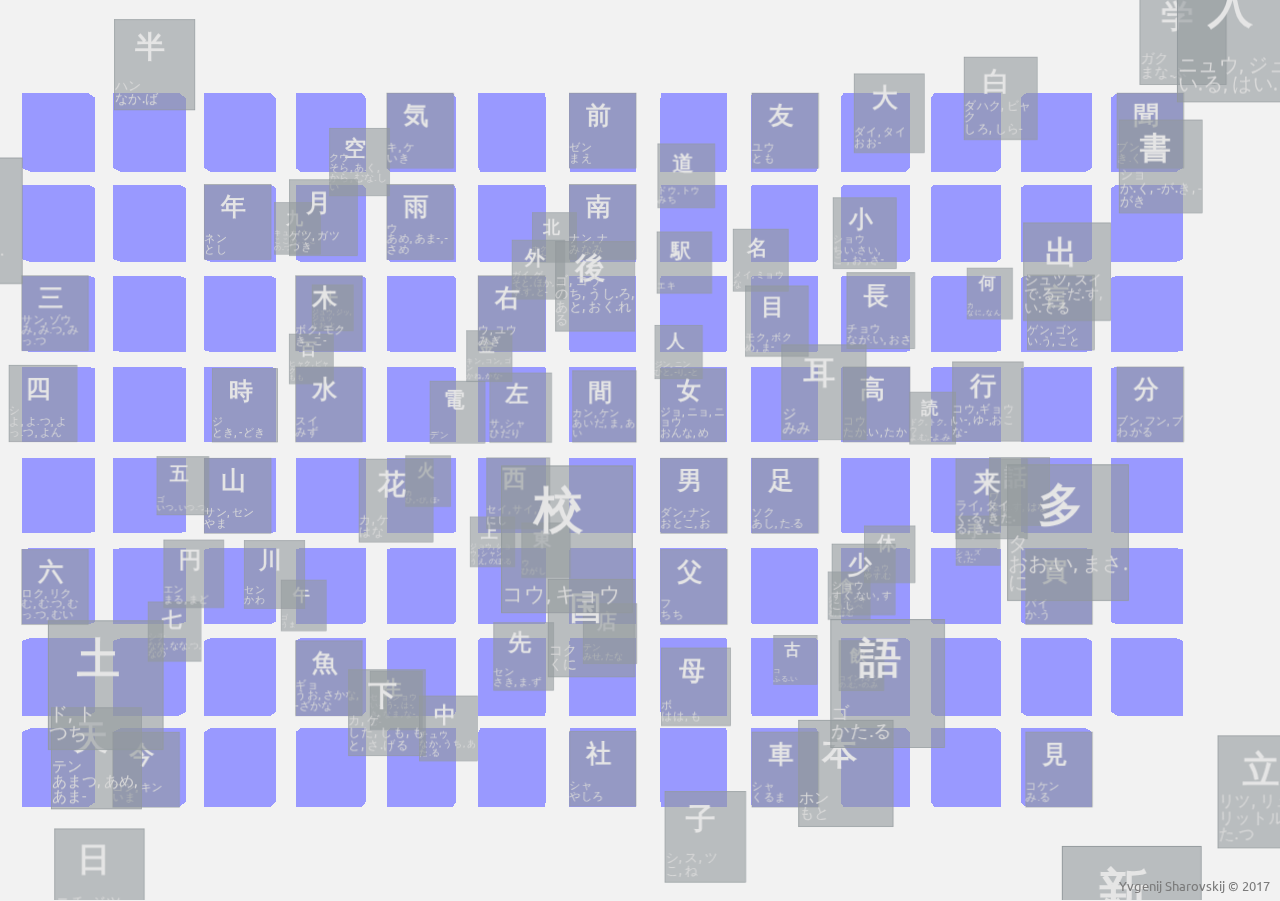
<file: index.html>
<!doctype html>
<html lang="jp">
<head>
	<meta charset="UTF-8">
 	<meta name="author" content="Yvgenij Sharovskij">
  	<meta name="keywords" content="日本語能力試験 , JLPT, N5, 漢字, Kanji, Yvgenij Sharovskij, Three.js, webVR">
  	<meta name="description" content="これはThree.jsとwebVRに基づいて日本語能力試験 (JLPT) N5の漢字グリッドです。2010年以前のJLPT試験からの104字が含まれている。">
    <meta http-equiv="x-ua-compatible" content="ie=edge">

	<link href="http://fonts.googleapis.com/css?family=Ubuntu:300,400,700" rel="stylesheet" type="text/css">
    
    <link rel="stylesheet" href="stylesheets/reset.css">
    <link rel="stylesheet" href="stylesheets/style.min.css"> 

	<title>日本語能力試験  N5: 漢字</title>
</head>

<body>

<div class="page-container">
	<div id="container"></div>
	
<footer class="footer-container"> 	
	<div class="footer-copy">
		<a href="https://yvgenijsharovskij.github.io/">Yvgenij Sharovskij</a> &copy; 2017
	</div>     
</footer> <!-- footer-container -->

</div> <!-- page-container -->
	
<!-- unobtrusive <script> -->	
<script src="js/webvr-polyfill.min.js"></script> 
<script src="js/three.min.js"></script>
<script src="js/detector.min.js"></script>
<script src="js/VREffect.min.js"></script>
<script src="js/tween.min.js"></script>
<script src="js/CSS3DRenderer.min.js"></script>
<script src="js/OrbitControls.min.js"></script>
<!-- custom -->
<script src="js/N5Kanji.min.js"></script>
<script src="js/main.min.js"></script>

</body>
</html>
</file>
<file: stylesheets/style.min.css>
.kanji-box .hatsuon,.kanji-box .kanji,.kanji-box:hover{transition:all 1s}body,html{height:100%}body{font-size:100%;font-family:Ubuntu,sans-serif;color:#222;background-color:#F2F2F2;-webkit-font-smoothing:antialiased;-moz-osx-font-smoothing:grayscale;overflow:hidden}a{color:#7b7b7b;text-decoration:none}a:hover{color:#aeaeae}.kanji-box{width:160px;height:180px;background-color:rgba(146,153,156,.6);border:1px solid #92999C;cursor:default}.kanji-box:hover{border:1px solid #5f6669;background-color:rgba(146,153,156,.85);box-shadow:0 0 8px rgba(146,153,156,.7);text-shadow:0 0 10px rgba(242,242,242,.5)}.kanji-box .kanji{position:absolute;text-align:center;top:20px;left:40px;font-size:60px;font-weight:700;color:#e5e5e5}.kanji-box .hatsuon{position:absolute;bottom:10px;left:0;font-size:26px;color:#d9d9d9}.footer-container{position:absolute;height:20px;bottom:0;width:100%}.footer-container .footer-copy{font-size:80%;text-align:right;padding-right:10px;color:#7b7b7b}
</file>
